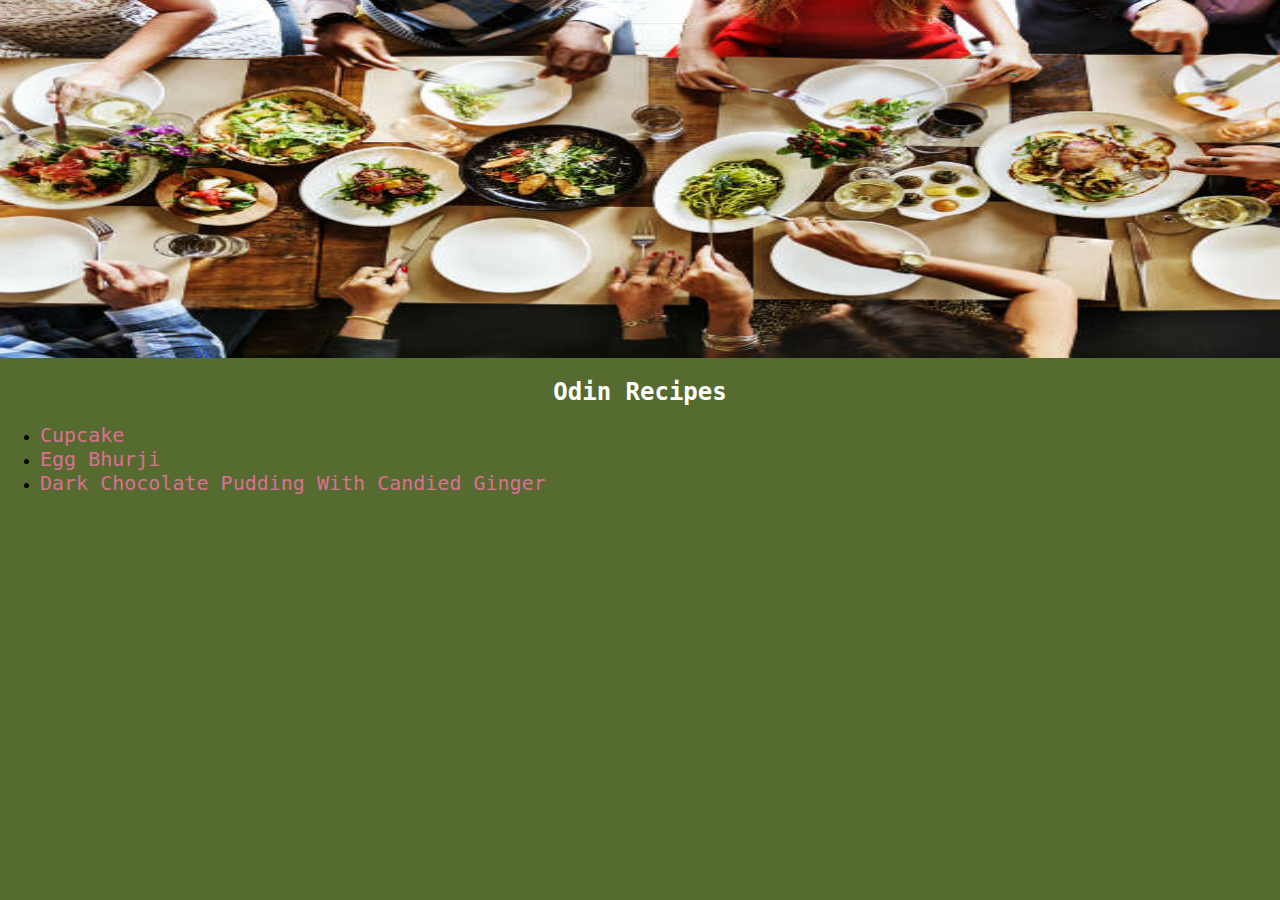
<file: index.html>
<!DOCTYPE html>
<html lang="en">
<head>
    <meta charset="UTF-8">
    <meta http-equiv="X-UA-Compatible" content="IE=edge">
    <meta name="viewport" content="width=device-width, initial-scale=1.0">
    <link rel="stylesheet" href="style.css"/>
    <title>Odin Recipes</title>
</head>
<body>
    <img src="header.jpg"/>
    <h1>Odin Recipes</h1>
    <ul>
        <li>
            <a href="recipes/cupcake.html">Cupcake</a>
        </li>
        <li>
            <a href="recipes/eggbhurji.html">Egg Bhurji</a>
        </li>
        <li>
            <a href="recipes/chocolatepudding.html">Dark Chocolate Pudding With Candied Ginger</a>
        </li>
    </ul>
</body>
</html>
</file>
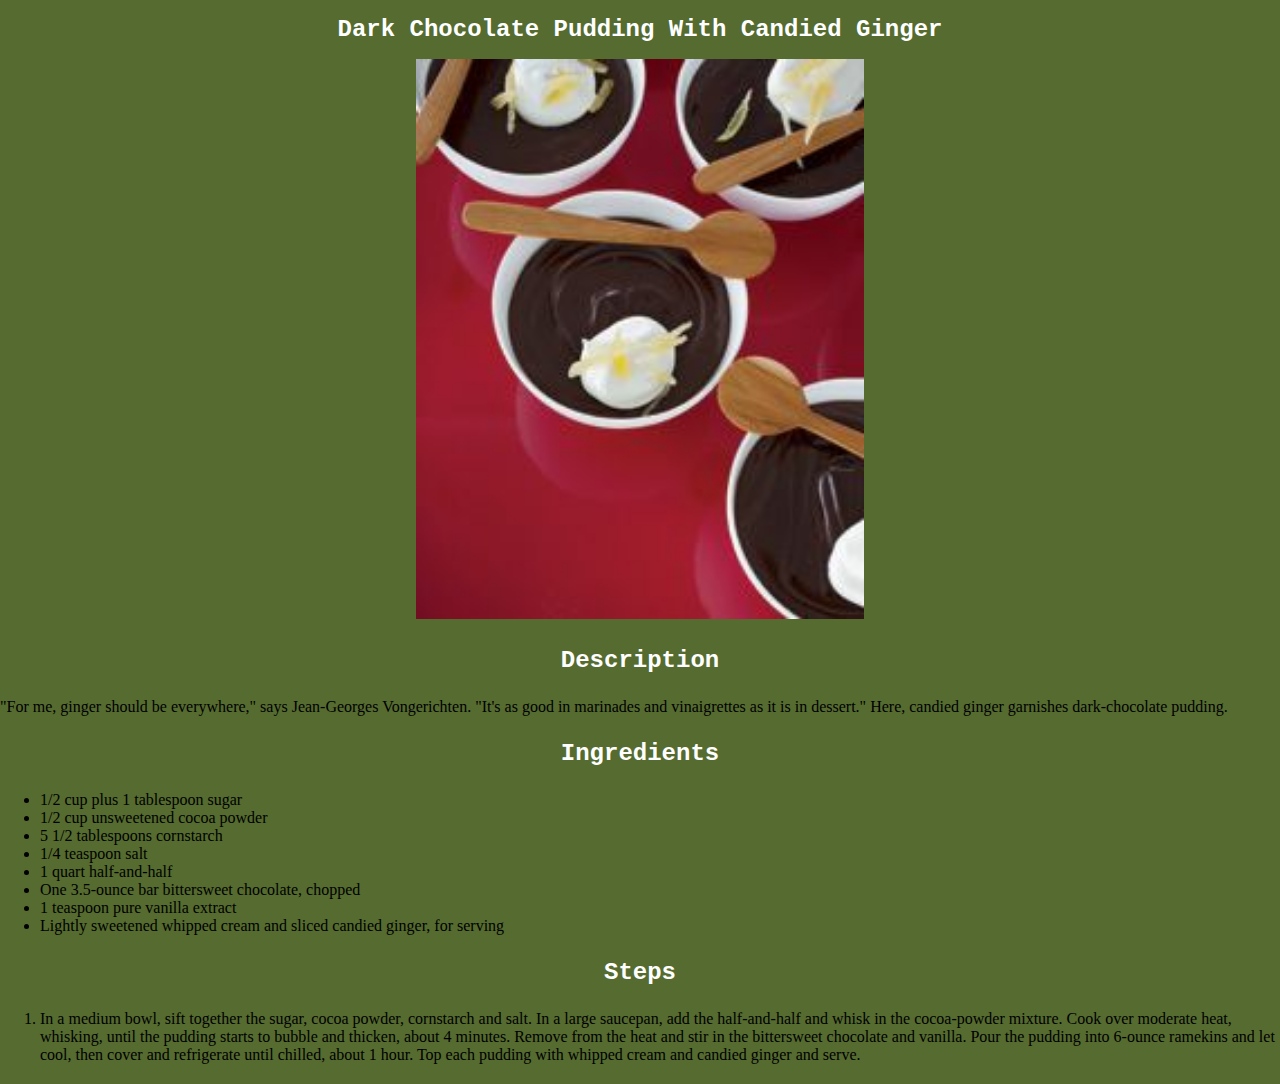
<file: recipes/chocolatepudding.html>
<!DOCTYPE html>
<html lang="en">
<head>
    <meta charset="UTF-8">
    <meta http-equiv="X-UA-Compatible" content="IE=edge">
    <meta name="viewport" content="width=device-width, initial-scale=1.0">
    <link rel="stylesheet" href="choco.css"/>
    <title>Chocolate Pudding</title>
</head>
<body>
    <h1>Dark Chocolate Pudding With Candied Ginger</h1>
    <div id="img">
        <img src="chocolatepudding.jpg"/>
    </div>
    <h3>Description</h3>
    <p>"For me, ginger should be everywhere," says Jean-Georges Vongerichten. "It's as good in marinades and vinaigrettes as it is in dessert." Here, candied ginger garnishes dark-chocolate pudding.</p>
    <h3>Ingredients</h3>
    <ul>
        <li>1/2 cup plus 1 tablespoon sugar</li>
        <li>1/2 cup unsweetened cocoa powder</li>
        <li>5 1/2 tablespoons cornstarch</li>
        <li>1/4 teaspoon salt</li>
        <li>1 quart half-and-half</li>
        <li>One 3.5-ounce bar bittersweet chocolate, chopped</li>
        <li>1 teaspoon pure vanilla extract</li>
        <li>Lightly sweetened whipped cream and sliced candied ginger, for serving</li>
    </ul>
    <h3>Steps</h3>
    <ol>
        <li>In a medium bowl, sift together the sugar, cocoa powder, cornstarch and salt. In a large saucepan, add the half-and-half and whisk in the cocoa-powder mixture. Cook over moderate heat, whisking, until the pudding starts to bubble and thicken, about 4 minutes. Remove from the heat and stir in the bittersweet chocolate and vanilla. Pour the pudding into 6-ounce ramekins and let cool, then cover and refrigerate until chilled, about 1 hour. Top each pudding with whipped cream and candied ginger and serve.</li>
    </ol>
</body>
</html>
</file>
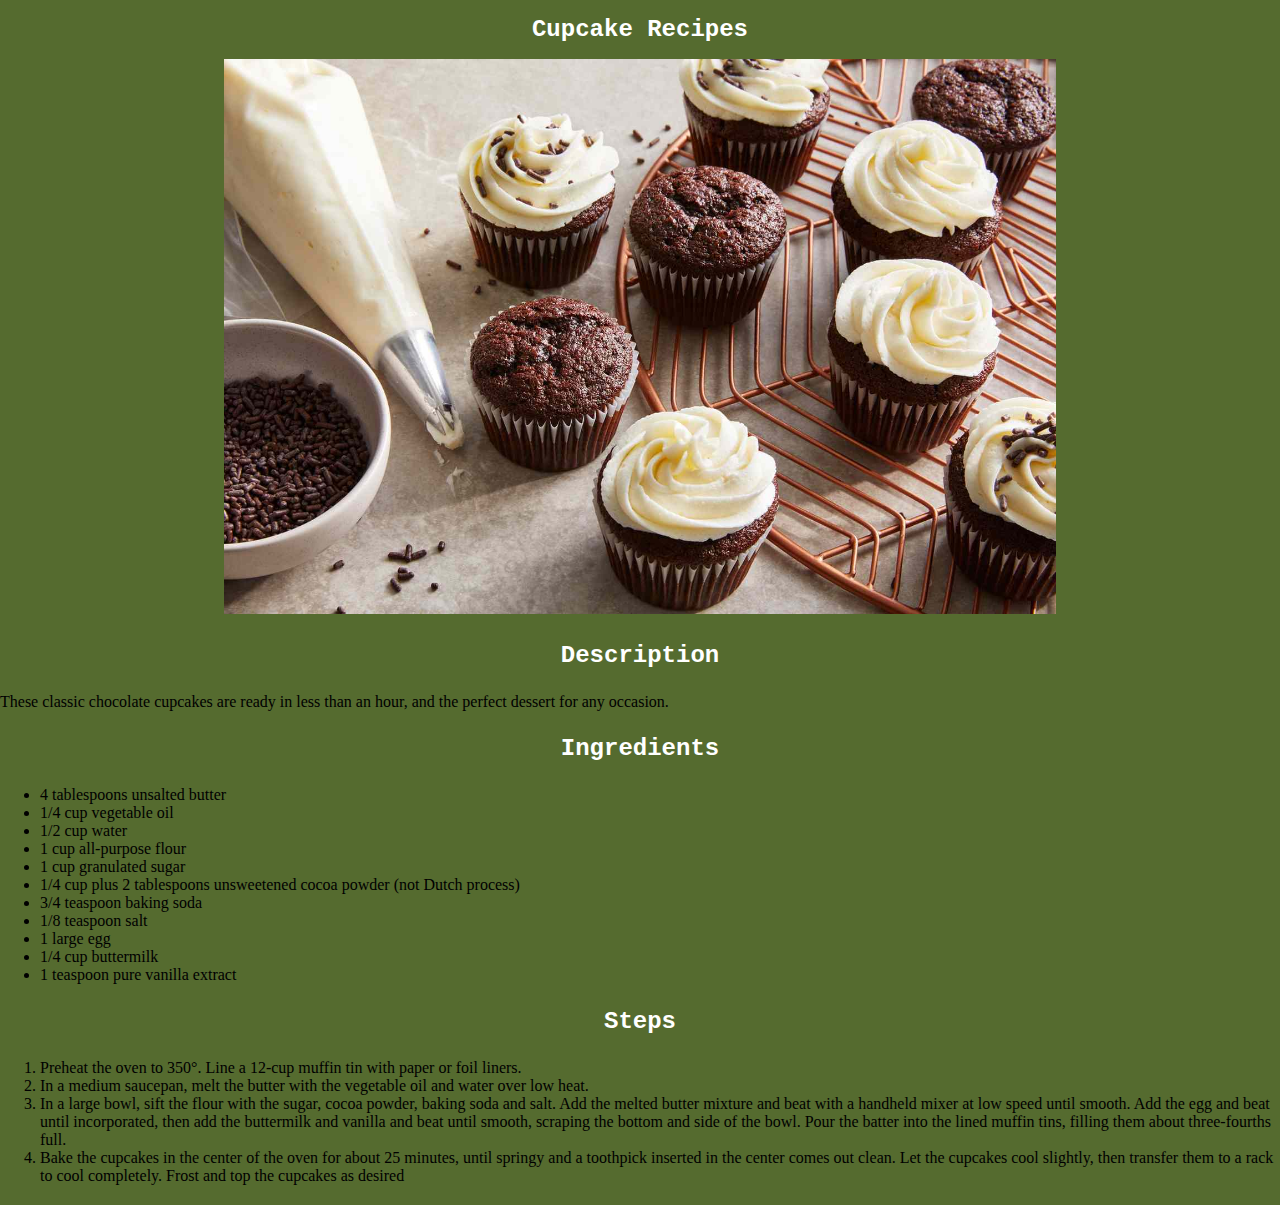
<file: recipes/cupcake.html>
<!DOCTYPE html>
<html lang="en">
<head>
    <meta charset="UTF-8">
    <meta http-equiv="X-UA-Compatible" content="IE=edge">
    <meta name="viewport" content="width=device-width, initial-scale=1.0">
    <link rel="stylesheet" href="cupcake.css"/>
    <title>Cupcake</title>
</head>
<body>
    <h1>Cupcake Recipes</h1>
    <div id="img">
        <img src="cupcakes.jpg"/>
    </div>
    <h3>Description</h3>
    <p>These classic chocolate cupcakes are ready in less than an hour, and the perfect dessert for any occasion.</p>
    <h3>Ingredients</h3>
    <ul>
        <li>4 tablespoons unsalted butter</li>
        <li>1/4 cup vegetable oil</li>
        <li>1/2 cup water</li>
        <li>1 cup all-purpose flour</li>
        <li>1 cup granulated sugar</li>
        <li>1/4 cup plus 2 tablespoons unsweetened cocoa powder (not Dutch process)</li>
        <li>3/4 teaspoon baking soda</li>
        <li>1/8 teaspoon salt</li>
        <li>1 large egg</li>
        <li>1/4 cup buttermilk</li>
        <li>1 teaspoon pure vanilla extract</li>
    </ul>
    <h3>Steps</h3>
    <ol>
        <li>Preheat the oven to 350°. Line a 12-cup muffin tin with paper or foil liners.</li>
        <li>In a medium saucepan, melt the butter with the vegetable oil and water over low heat.</li>
        <li>In a large bowl, sift the flour with the sugar, cocoa powder, baking soda and salt. Add the melted butter mixture and beat with a handheld mixer at low speed until smooth. Add the egg and beat until incorporated, then add the buttermilk and vanilla and beat until smooth, scraping the bottom and side of the bowl. Pour the batter into the lined muffin tins, filling them about three-fourths full.</li>
        <li>Bake the cupcakes in the center of the oven for about 25 minutes, until springy and a toothpick inserted in the center comes out clean. Let the cupcakes cool slightly, then transfer them to a rack to cool completely. Frost and top the cupcakes as desired</li>
    </ol>
</body>
</html>
</file>
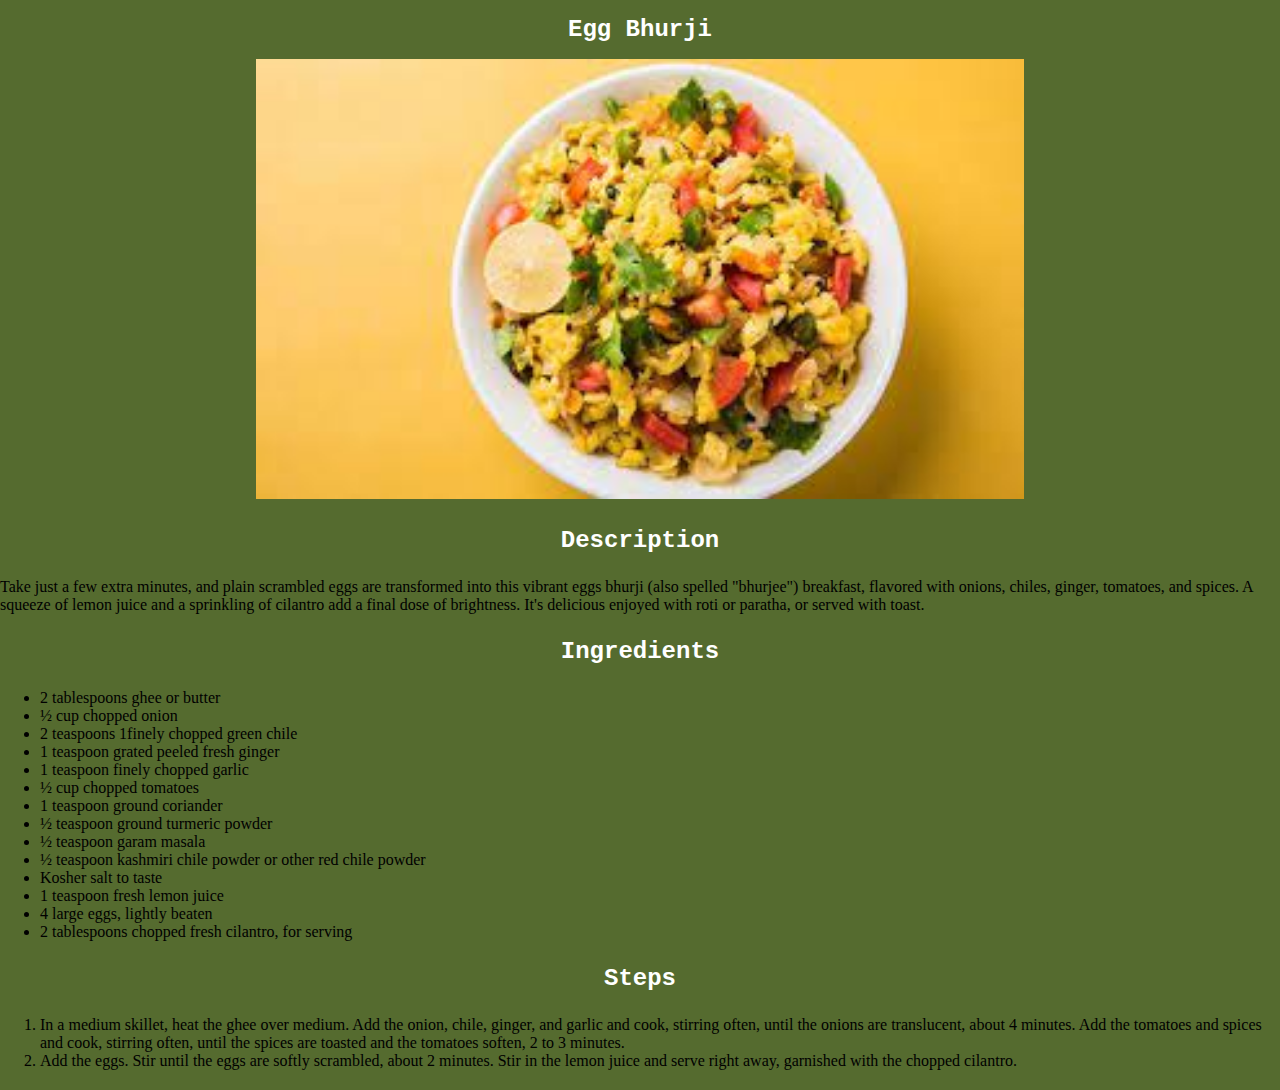
<file: recipes/eggbhurji.html>
<!DOCTYPE html>
<html lang="en">
<head>
    <meta charset="UTF-8">
    <meta http-equiv="X-UA-Compatible" content="IE=edge">
    <meta name="viewport" content="width=device-width, initial-scale=1.0">
    <link rel="stylesheet" href="egg.css"/>
    <title>Egg Bhurji</title>
</head>
<body>
    <h1>Egg Bhurji</h1>
    <div id="img">
        <img src="eggbhurji.jpeg"/>
    </div>
    <h3>Description</h3>
    <p>Take just a few extra minutes, and plain scrambled eggs are transformed into this vibrant eggs bhurji (also spelled "bhurjee") breakfast, flavored with onions, chiles, ginger, tomatoes, and spices. A squeeze of lemon juice and a sprinkling of cilantro add a final dose of brightness. It's delicious enjoyed with roti or paratha, or served with toast.</p>
    <h3>Ingredients</h3>
    <ul>
        <li>2 tablespoons ghee or butter</li>
        <li>½ cup chopped onion</li>
        <li>2 teaspoons 1finely chopped green chile</li>
        <li>1 teaspoon grated peeled fresh ginger</li>
        <li>1 teaspoon finely chopped garlic</li>
        <li>½ cup chopped tomatoes</li>
        <li>1 teaspoon ground coriander</li>
        <li>½ teaspoon ground turmeric powder</li>
        <li>½ teaspoon garam masala</li>
        <li>½ teaspoon kashmiri chile powder or other red chile powder</li>
        <li>Kosher salt to taste</li>
        <li>1 teaspoon fresh lemon juice</li>
        <li>4 large eggs, lightly beaten</li>
        <li>2 tablespoons chopped fresh cilantro, for serving</li>
    </ul>
    <h3>Steps</h3>
    <ol>
        <li>In a medium skillet, heat the ghee over medium. Add the onion, chile, ginger, and garlic and cook, stirring often, until the onions are translucent, about 4 minutes. Add the tomatoes and spices and cook, stirring often, until the spices are toasted and the tomatoes soften, 2 to 3 minutes.</li>
        <li>Add the eggs. Stir until the eggs are softly scrambled, about 2 minutes. Stir in the lemon juice and serve right away, garnished with the chopped cilantro.</li>
    </ol>
</body>
</html>
</file>
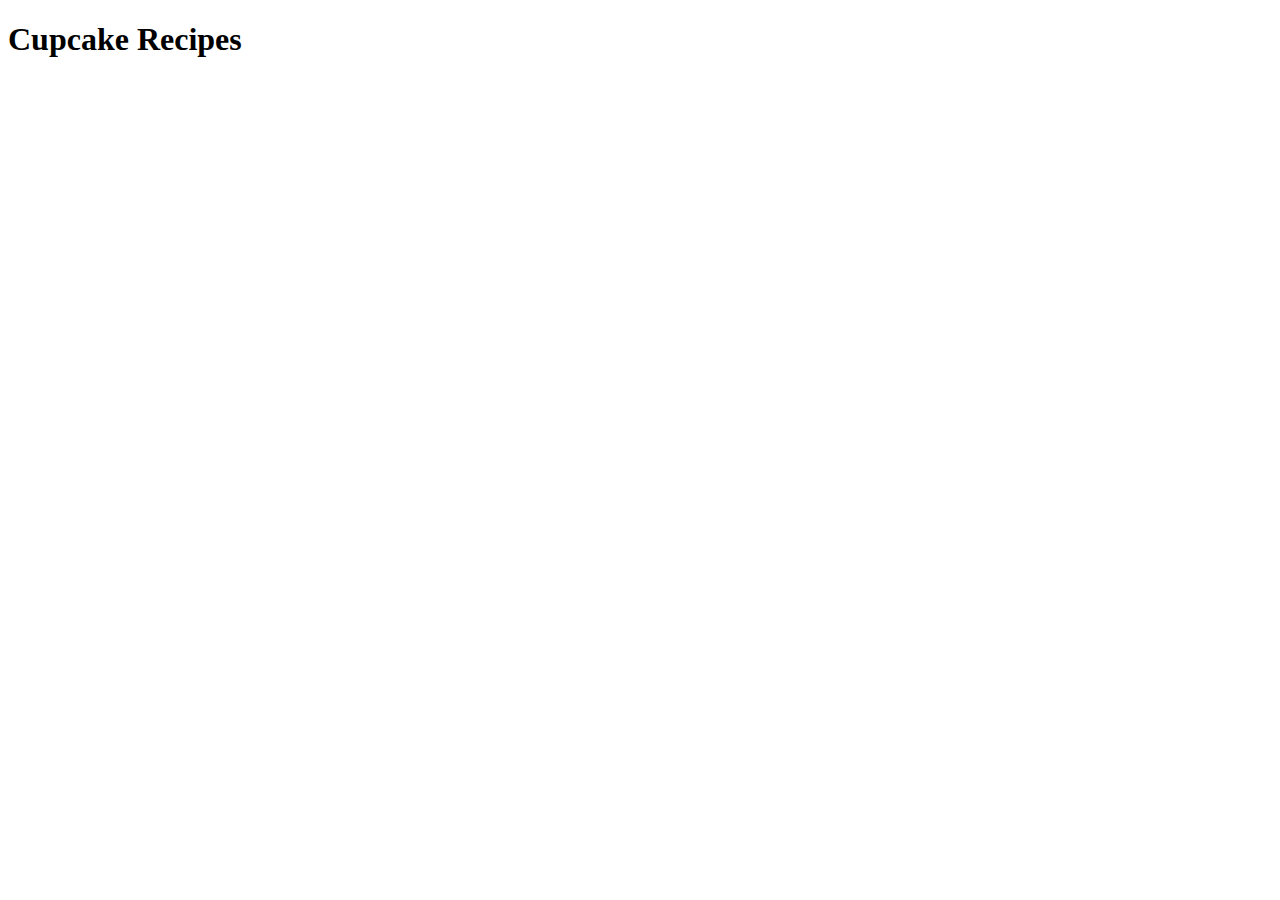
<file: recipes/lasagna.html>
<!DOCTYPE html>
<html lang="en">
<head>
    <meta charset="UTF-8">
    <meta http-equiv="X-UA-Compatible" content="IE=edge">
    <meta name="viewport" content="width=device-width, initial-scale=1.0">
    <title>Cupcake</title>
</head>
<body>
    <h1>Cupcake Recipes</h1>
</body>
</html>
</file>
<file: style.css>
body {
    padding: 0;
    margin: 0;
    border: 0;
    background-color: darkolivegreen;
}
img {
    width: 100%;
    height: 28vw;
}
h1 {
    text-align: center;
    color: white;
    font-family: monospace;
    font-size: 24px;
}
a {
    text-decoration: none;
    color: palevioletred;
    font-family: monospace;
    font-size: 20px;
}
</file>
<file: recipes/choco.css>
body {
    padding: 0;
    margin: 0;
    border: 0;
    background-color: darkolivegreen;
}
h1, h3 {
    text-align: center;
    color: white;
    font-family: monospace;
    font-size: 24px;
}
img {
    width: 35%;
    height: auto;
}
#img {
    text-align: center;
}
</file>
<file: recipes/cupcake.css>
body {
    padding: 0;
    margin: 0;
    border: 0;
    background-color: darkolivegreen;
}
h1, h3 {
    text-align: center;
    color: white;
    font-family: monospace;
    font-size: 24px;
}
img {
    width: 65%;
    height: auto;
    text-align: center;
}
#img {
    text-align: center;
}
</file>
<file: recipes/egg.css>
body {
    padding: 0;
    margin: 0;
    border: 0;
    background-color: darkolivegreen;
}
h1, h3 {
    text-align: center;
    color: white;
    font-family: monospace;
    font-size: 24px;
}
img {
    width: 60%;
    height: auto;
}
#img {
    text-align: center;
}
</file>
